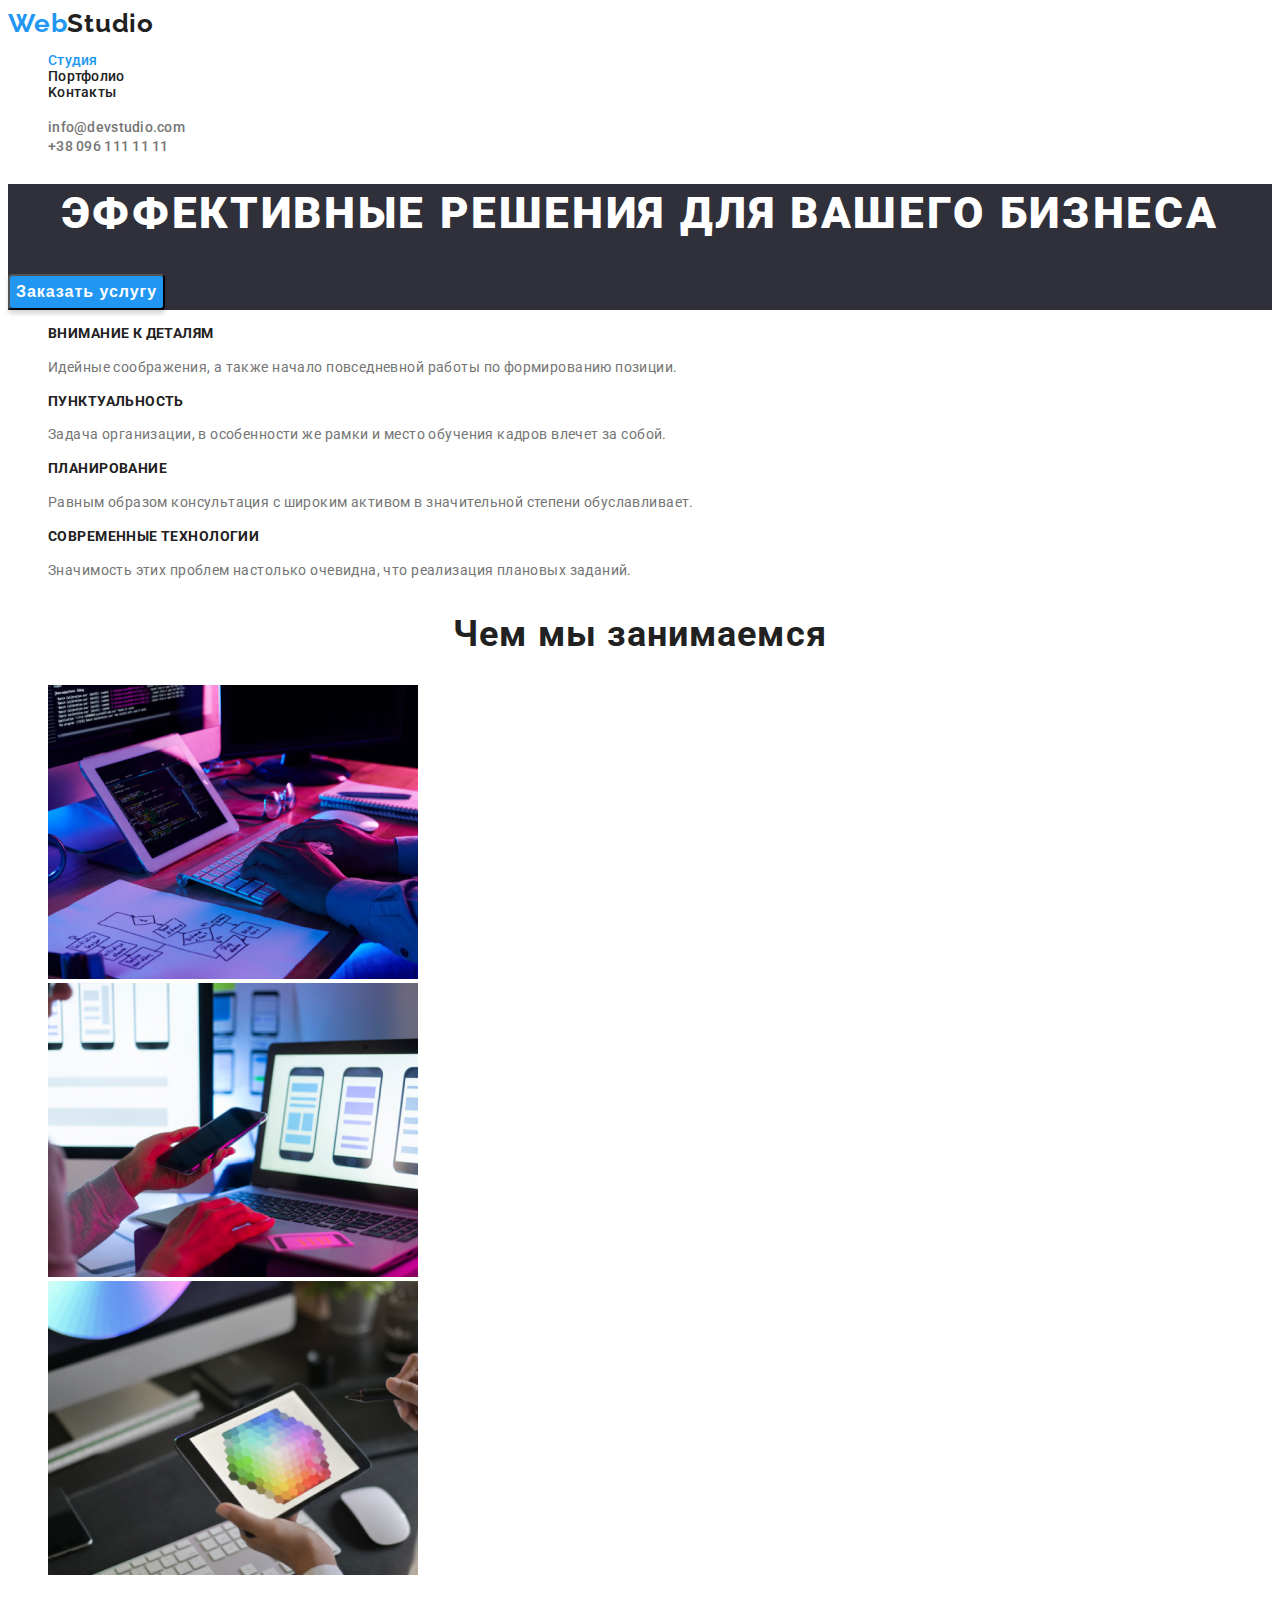
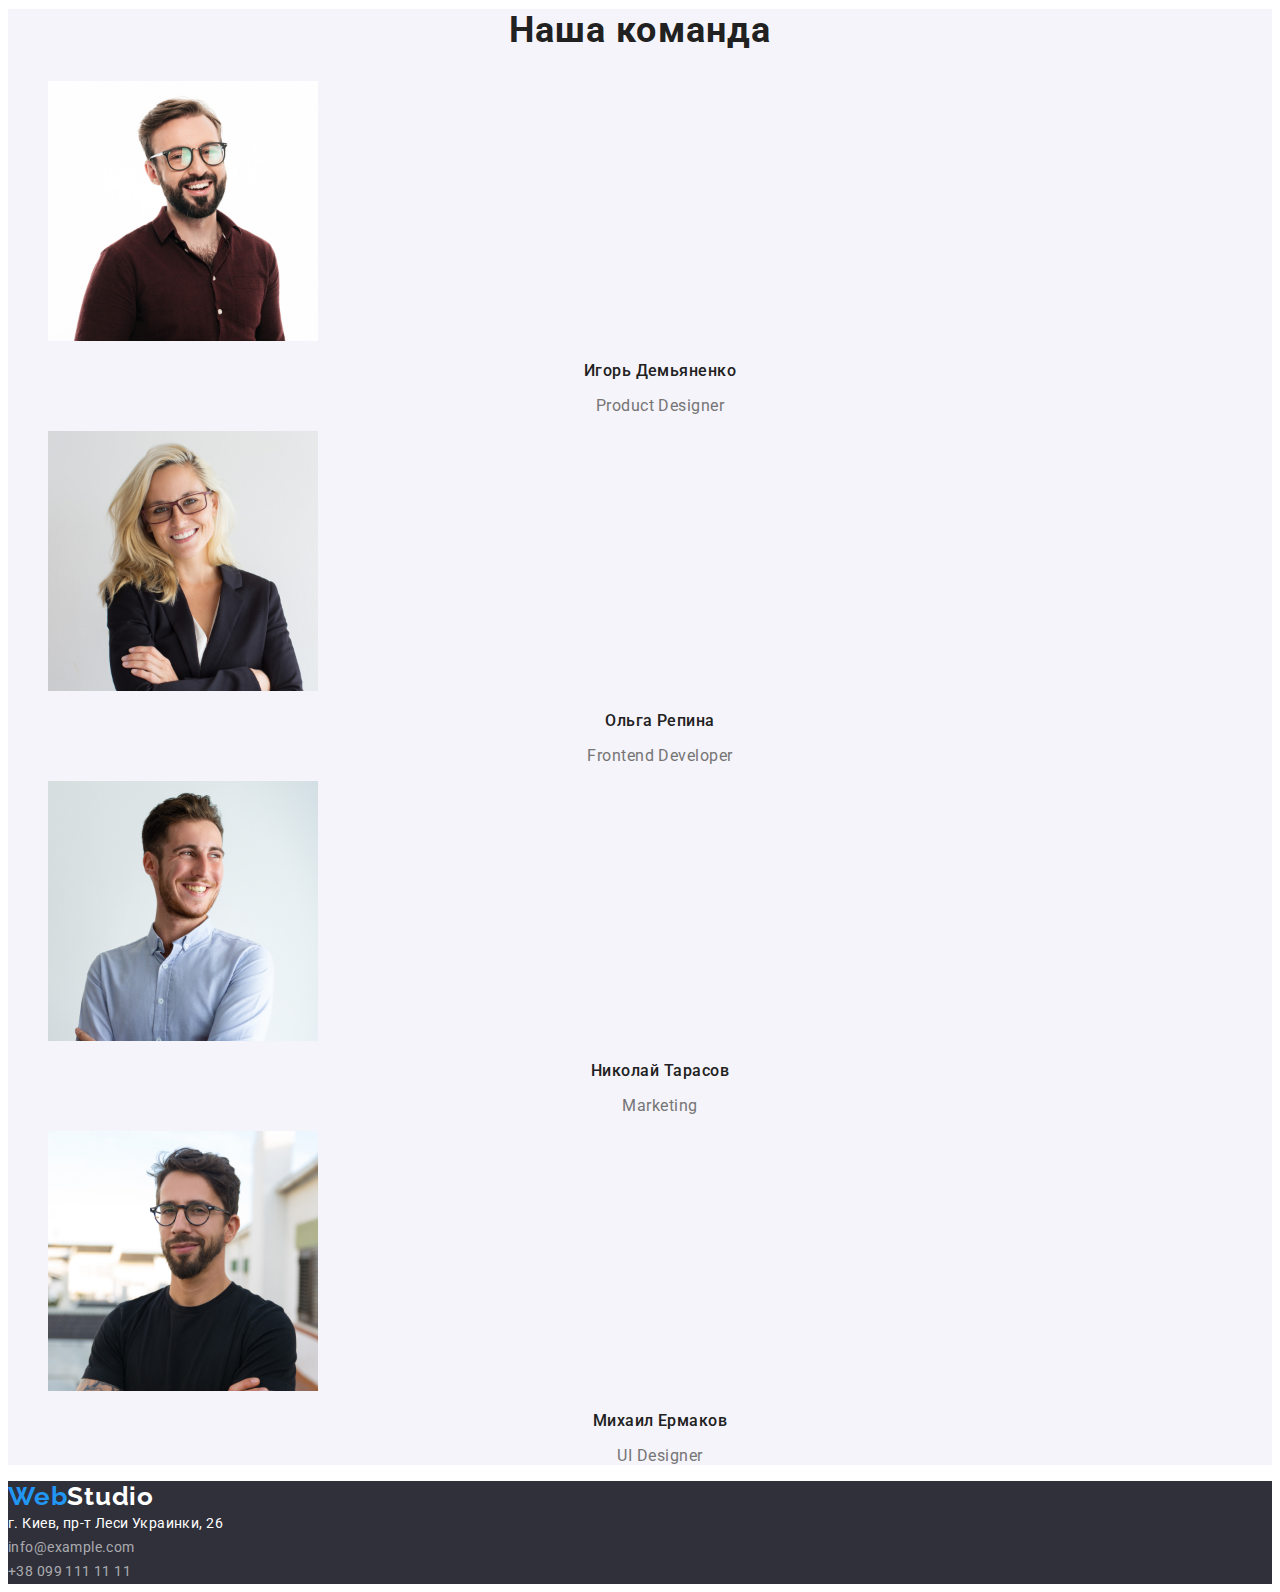
<file: index.html>
<!DOCTYPE html>
<html lang="ru">
  <head>
    <link
      href="https://fonts.googleapis.com/css2?family=Raleway:wght@700&family=Roboto:wght@400;500;700;900&display=swap"
      rel="stylesheet"
    />
    <link rel="stylesheet" type="text/css" href="./css/styles.css" />
    <title>WebStudio</title>
  </head>
  <body>
      <header>
      <nav>
        <a href="index.html" class="logo-link"><span class="logo-accent">Web</span>Studio</a>
        <ul class="nav">
          <li><a href="./index.html" class="nav-link current-link">Студия</a></li>
          <li><a href="./portfolio.html" class="nav-link">Портфолио</a></li>
          <li><Kонтакты href=""class="nav-link">Kонтакты</a></li>
        </ul>
      </nav>
      <ul>
        <li><a href="mailto:info@devstudio.com" class="header-contacts">info@devstudio.com</a></li>
        <li><a href="tel:+380961111111" class="header-contacts">+38 096 111 11 11</a></li>
      </ul>
    </header>
    <!--Hero section-->
    <main>
      <section class="hero">
        <h1 class="hero-title">Эффективные решения для вашего бизнеса</h1>
        <button type="button" class="button">Заказать услугу</button>
      </section>
      <!--Our advantages-->
      <section class="advantag">
        <ul class="advantag-list">
          <li>
            <h3 class="advantag-title">Внимание к деталям</h3>
            <p class="advantag-text">Идейные соображения, а также начало повседневной работы по формированию позиции.</p>
          </li>
          <li>
            <h3 class="advantag-title">Пунктуальность</h3>
            <p class="advantag-text">
              Задача организации, в особенности же рамки и место обучения кадров влечет за собой.
            </p>
          </li>
          <li>
            <h3 class="advantag-title">Планирование</h3>
            <p class="advantag-text">
              Равным образом консультация с широким активом в значительной степени обуславливает.
            </p>
          </li>
          <li>
            <h3 class="advantag-title">Современные технологии</h3>
            <p class="advantag-text">Значимость этих проблем настолько очевидна, что реализация плановых заданий.</p>
          </li>
        </ul>
      </section>
      <!--What are we doing-->
      <section class="doin">
        <h2 class="doin-title">Чем мы занимаемся</h2>
        <ul class="doin-list">
          <li>
            <img src="./imajes/table.jpg" alt="клавиатура" height="294" width="370" />
          </li>
          <li>
            <img src="./imajes/phone.jpg" alt="телефон" height="294" width="370" />
          </li>
          <li>
            <img src="./imajes/keyboard.jpg" alt="планшет" height="294" width="370" />
          </li>
        </ul>
      </section>
      <!--team-->
      <section class="team">
        <h2 class="team-title">Наша команда</h2>
        <ul class="team-list">
          <li>
            <img src="./imajes/img4.jpg" alt="игорь" width="270" height="260" />
            <h3 class="team-name">Игорь Демьяненко</h3>
            <p class="team-post">Product Designer</p>
          </li>
          <li>
            <img src="./imajes/img5.jpg" alt="ольга" width="270" height="260" />
            <h3 class="team-name">Ольга Репина</h3>
            <p class="team-post">Frontend Developer</p>
          </li>
          <li>
            <img src="./imajes/img6.jpg" alt="николай" width="270" height="260" />
            <h3 class="team-name">Николай Тарасов</h3>
            <p class="team-post">Marketing</p>
          </li>
          <li>
            <img src="./imajes/img7.jpg" alt="михаил" width="270" height="260" />
            <h3 class="team-name">Михаил Ермаков</h3>
            <p class="team-post">UI Designer</p>
          </li>
        </ul>
      </section>
    </main>
   <footer class="footer-section">
      <a href="/" class="footer-logo"><span class="logo-accent">Web</span>Studio</a>
      <address class="address">
        г. Киев, пр-т Леси Украинки, 26 <br />
        <a href="mailto:info@example.com" class="footer-contacts">info@example.com</a> <br />
        <a href="tel:+380991111111" class="footer-contacts">+38 099 111 11 11</a>
      </address>
    </footer>
  </body>
</html>
</file>
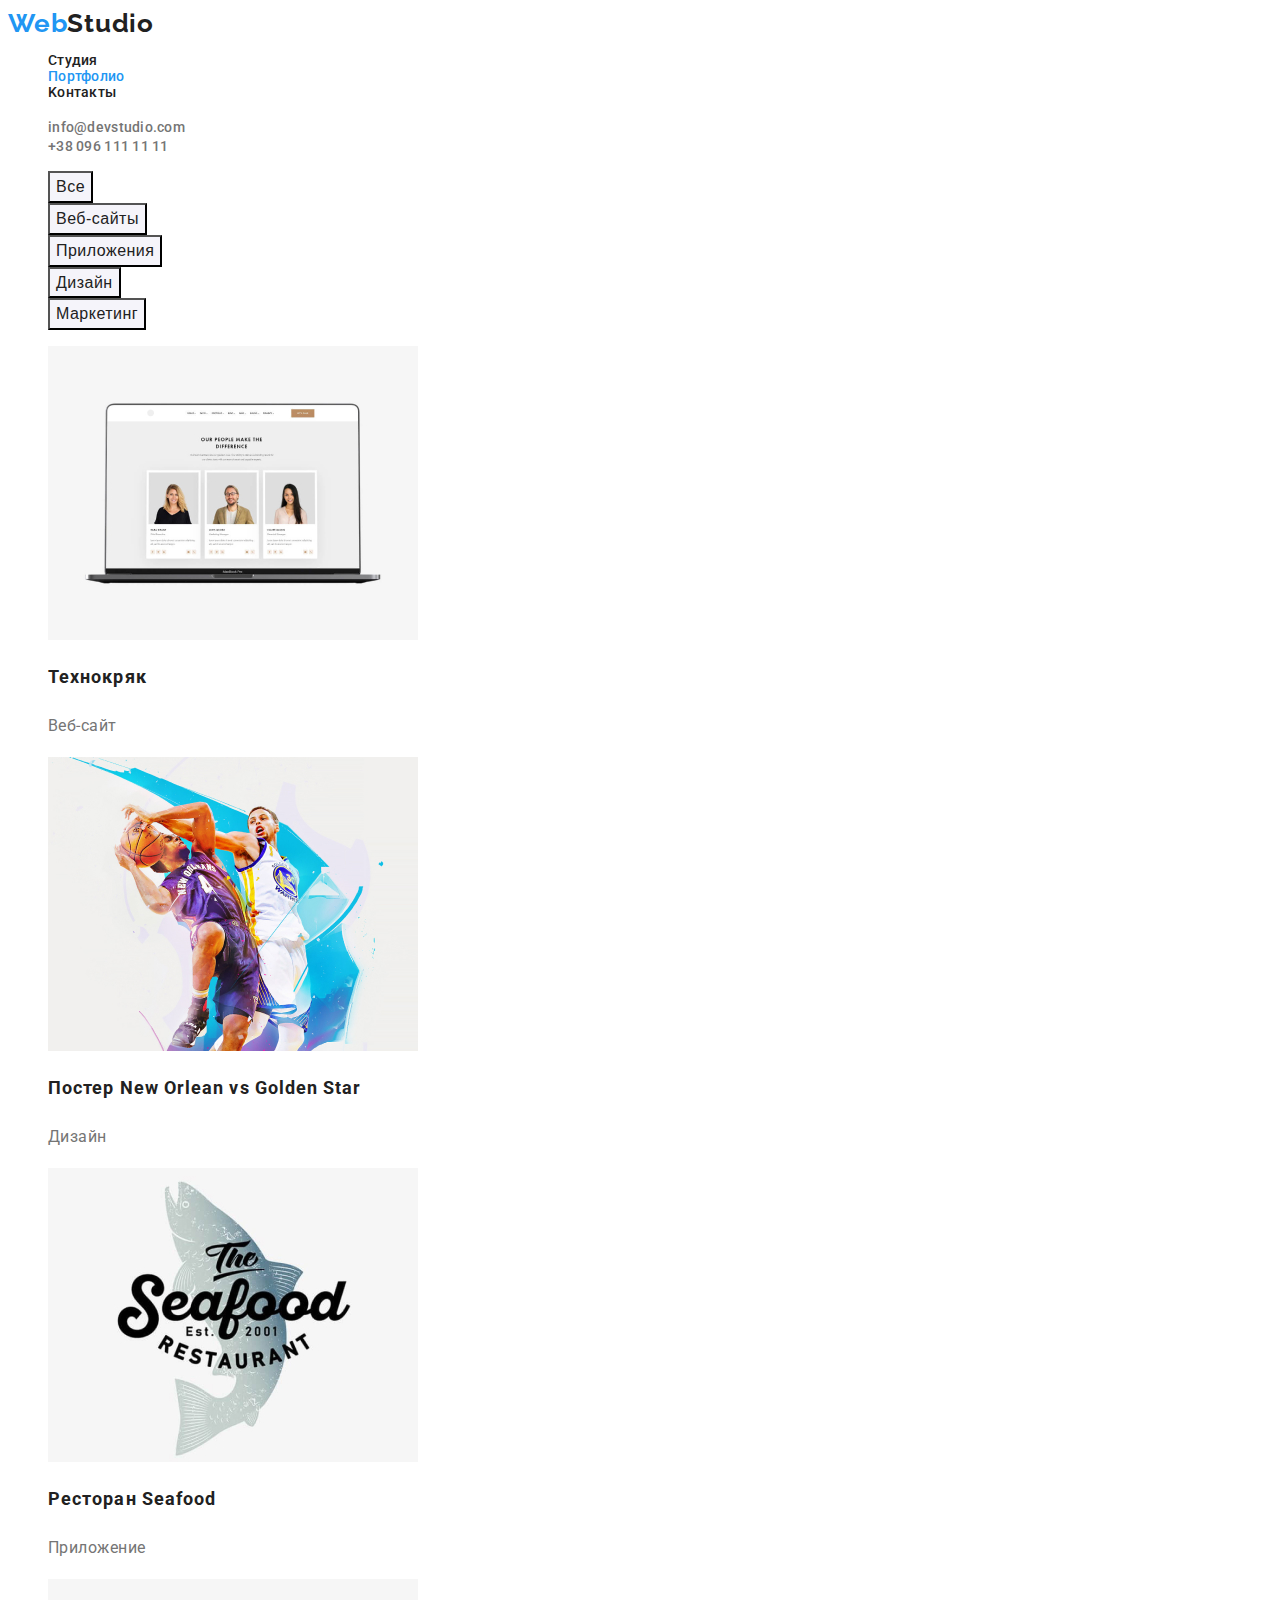
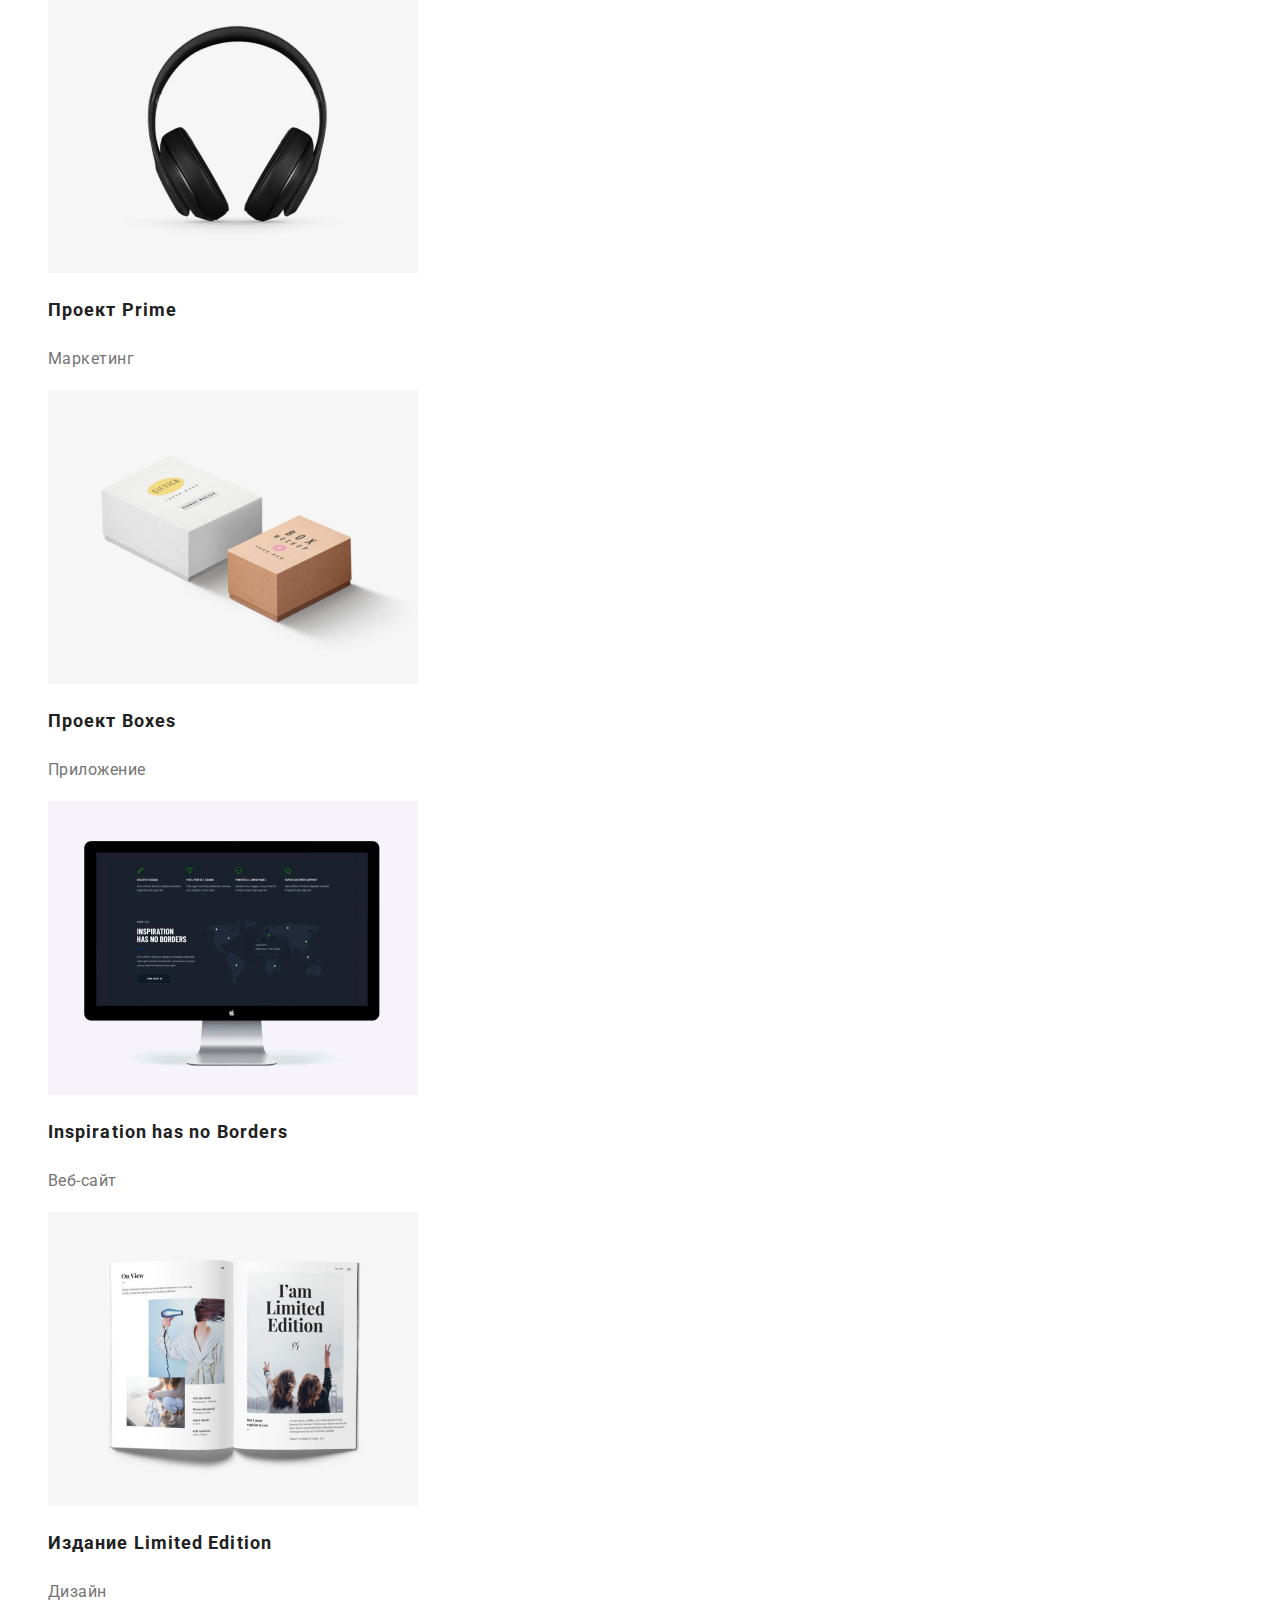
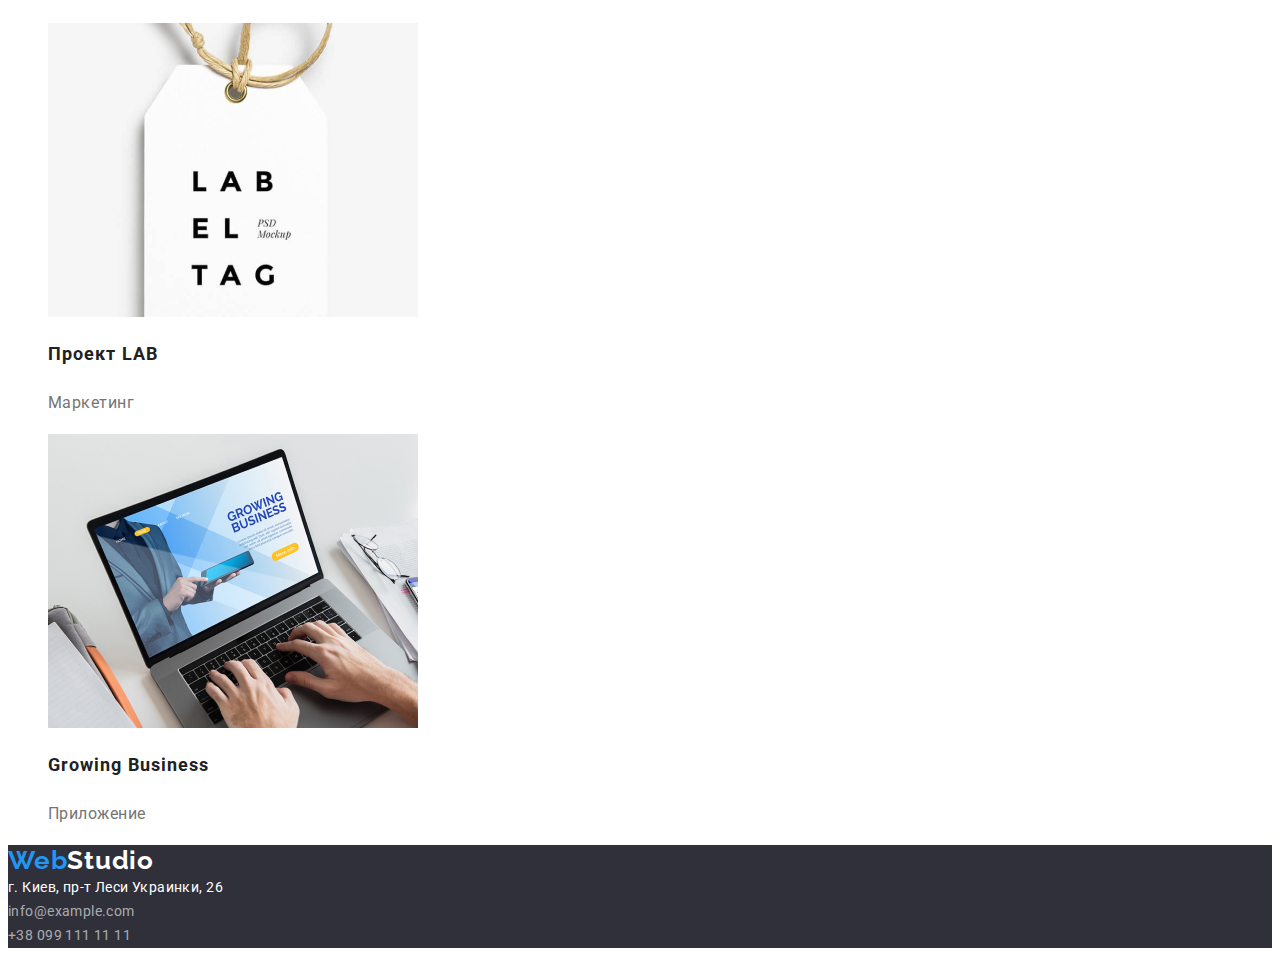
<file: portfolio.html>
<!DOCTYPE html>
<html lang="ru">
  <head>
    <meta charset="UTF-8" />
    <meta http-equiv="X-UA-Compatible" content="IE=edge" />
    <meta name="viewport" content="width=device-width, initial-scale=1.0" />
    <link
      href="https://fonts.googleapis.com/css2?family=Raleway:wght@700&family=Roboto:wght@400;500;700;900&display=swap"
      rel="stylesheet"
    />
    <link rel="stylesheet" type="text/css" href="./css/styles.css" />
    <title>portfolio</title>
  </head>
  <body>
    <header>
      <nav>
        <a href="index.html" class="logo-link"><span class="logo-accent">Web</span>Studio</a>
        <ul class="nav">
          <li><a href="./index.html" class="nav-link ">Студия</a></li>
          <li><a href="./portfolio.html" class="nav-link current-link">Портфолио</a></li>
          <li><Kонтакты href=""class="nav-link">Kонтакты</a></li>
        </ul>
      </nav>
      <ul>
        <li><a href="mailto:info@devstudio.com" class="header-contacts">info@devstudio.com</a></li>
        <li><a href="tel:+380961111111" class="header-contacts">+38 096 111 11 11</a></li>
      </ul>
    </header>
    <!---Наши проекты-->
    <main>
      <section>
        <ul class="projects-filter">
          <li><button type="button" class="projects-button">Все
          </button></li>
          <li><button type="button" class="projects-button">Веб-сайты
          </button></li>
          <li><button type="button" class="projects-button">Приложения
          </button></li>
          <li><button type="button" class="projects-button">Дизайн
          </button></li>
          <li><button type="button" class="projects-button">Маркетинг
          </button></li>
        </ul>
        <ul class="projects-list">
          <li> <a>
            <img src="./imajes/portfolip/tehno-criac.jpg" alt="технокряк" width="370px" height="294px"/> 
            <h2 class="projects-name">Технокряк</h2> 
            <p class="projects-type"> Веб-сайт </p></a>
          </li>
          <li><a>
            <img src="./imajes/portfolip/new-orlean.jpg" alt="баскетбол" width="370px" height="294px"/> 
            <h2 class="projects-name">Постер New Orlean vs Golden Star</h2> 
            <p class="projects-type"> Дизайн</p></a>
          </li>
          <li><a>
            <img src="./imajes/portfolip/seawood.jpg" alt="лого морского ресторана" width="370px" height="294px"/> 
            <h2 class="projects-name">Ресторан Seafood</h2> 
            <p class="projects-type"> Приложение</p></a>
          </li>
          <li><a>
            <img src="./imajes/portfolip/prime.jpg" alt="наушники" width="370px" height="294px"/> 
            <h2 class="projects-name">Проект Prime</h2> 
            <p class="projects-type">Маркетинг</p></a>
          </li>
          <li><a>
            <img src="./imajes/portfolip/boxes.jpg" alt="коробочки" width="370px" height="294px"/> 
            <h2 class="projects-name">Проект Boxes</h2> 
            <p class="projects-type">Приложение</p></a>
          </li>
          <li><a> 
            <img src="./imajes/portfolip/monitor.jpg" alt="монитор" width="370px" height="294px"/> 
            <h2 class="projects-name">Inspiration has no Borders</h2> 
            <p class="projects-type">Веб-сайт</p></a>
          </li>
          <li><a>
            <img src="./imajes/portfolip/magazine.jpg" alt="журнал" width="370px" height="294px"/> 
            <h2 class="projects-name">Издание Limited Edition</h2> 
            <p class="projects-type">Дизайн</p></a>
          </li>
          <li><a>
            <img src="./imajes/portfolip/label.jpg" alt="лейбла" width="370px" height="294px"/> 
            <h2 class="projects-name">Проект LAB</h2> 
            <p class="projects-type">Маркетинг</p></a>
          </li>
          <li><a>
            <img src="./imajes/portfolip/growing.jpg" alt="печатает на ноутбуке" width="370px" height="294px"/>
            <h2 class="projects-name">Growing Business</h2>
            <p class="projects-type">Приложение</p></a>
          </li>
        </ul>
      </section>
    </main>
   <footer class="footer-section">
      <a href="/" class="footer-logo"><span class="logo-accent">Web</span>Studio</a>
      <address class="address">
        г. Киев, пр-т Леси Украинки, 26 <br />
        <a href="mailto:info@example.com" class="footer-contacts">info@example.com</a> <br />
        <a href="tel:+380991111111" class="footer-contacts">+38 099 111 11 11</a>
      </address>
    </footer>
  </body>
</html>
</file>
<file: css/styles.css>
:root {
    --brand-color: #2196F3;
    --title-color: #212121;
    --text-color: #757575;
    --hero-color: #FFFFFF;
    --contact-color: rgba(255, 255, 255, 0.6);
    --main-background: #FFFFFF;
    --secondary-background: #F5F4FA;
}
body {
    color: var(--text-color);
    font-family: roboto, sans-serif;
}
ul {
    list-style: none;
}

/* Header */
.logo-accent {
    color: var(--brand-color)
}

.logo-link {
    color: var(--title-color);

    font-family: raleway, sans-serif;
    font-weight: 700;
    font-size: 26px;
    line-height: 1.19;
    letter-spacing: 0.03em;
    text-decoration: none;
}

.nav {
    color: var(--title-color);

    font-weight: 500;
    font-size: 14px;
    line-height: 1.14;
    letter-spacing: 0.02em;
    list-style: none;
}

.nav-link {
    color: inherit;
    text-decoration: none;
}

.nav-link:hover,
.nav-link:focus,
.header-contacts:hover,
.header-contacts:focus {
    color: var(--brand-color);
}

.header-contacts {
    color: var(--text-color);

    font-weight: 500;
    font-size: 14px;
    line-height: 1.14;
    letter-spacing: 0.02em;
    text-decoration: none;
}

.current-link {
    color: var(--brand-color);
}

/* Hero */
.hero {
    background-color: #2F303A;
}

.hero-title {
    color: var(--hero-color);

    font-weight: 900;
    font-size: 44px;
    line-height: 1.36;
    text-align: center;
    letter-spacing: 0.06em;
    text-transform: uppercase;
}

.button {
    color: var(--hero-color);
    background-color: var(--brand-color);

    font-weight: 700;
    font-size: 16px;
    line-height: 1.88;
    text-align: center;
    letter-spacing: 0.06em;
    background: #2196F3;
    box-shadow: 0px 4px 4px rgba(0, 0, 0, 0.15);
    border-radius: 4px;

    cursor: pointer;
}

/*Our advantages */
.advantag {
    background-color: var(--main-background);
}

.advantag-list {
    list-style: none;
}

.advantag-title {
    color: var(--title-color);

    font-weight: 700;
    font-size: 14px;
    line-height: 1.14;
    letter-spacing: 0.03em;
    text-transform: uppercase;
}

.advantag-text {
    font-weight: 400;
    font-size: 14px;
    line-height: 1.71;
    letter-spacing: 0.03em;
}

/*Doing*/
.doin {
    background-color: var(--main-background);
}

.doin-title {
    color: var(--title-color);

    font-weight: 700;
    font-size: 36px;
    line-height: 1.17;
    text-align: center;
    letter-spacing: 0.03em;
}

.doin-list {
    list-style: none;
}

/* Team */
.team {
    background-color: var(--secondary-background);
}

.team-title {
    color: var(--title-color);

    font-weight: 700;
    font-size: 36px;
    line-height: 1.17;
    text-align: center;
    letter-spacing: 0.03em;
}

.team-list {
    list-style: none;
}

.team-name {
    color: var(--title-color);

    font-weight: 500;
    font-size: 16px;
    line-height: 1.19;
    text-align: center;
    letter-spacing: 0.03em;
}

.team-post {
    font-weight: 400;
    font-size: 16px;
    line-height: 1.19;
    text-align: center;
    letter-spacing: 0.03em;
}

/* Footer */
.footer-section {
    background-color: #2F303A;
}

.footer-logo {
    color: #FFFFFF;

    font-family: raleway, sans-serif;
    font-weight: 700;
    font-size: 26px;
    line-height: 1.19;
    letter-spacing: 0.03em;
    text-decoration: none;
}

.address {
    color: #FFFFFF;

    font-style: normal;
    font-weight: 400;
    font-size: 14px;
    line-height: 1.71;
    letter-spacing: 0.03em;
}

.footer-contacts {
    color: rgba(255, 255, 255, 0.6);
    text-decoration: none;
}

.footer-contacts:hover,
.footer-contacts:focus {
    color: var(--brand-color);
}

/* Portfolio.html */
/*Projects */
.projects-button {
    color: var(--title-color);
    background-color: #F5F4FA;

    font-weight: 500;
    font-size: 16px;
    line-height: 1.62;
    text-align: center;
    letter-spacing: 0.03em;
}

.projects-filter {
    list-style: none;
}

.projects-button:hover, .projects-button:focus {
    color: var(--hero-color);
    background-color: var(--brand-color);
    cursor: pointer;
}
.projects-list {
    list-style: none;
}

.projects-name {
    color: var(--title-color);

    font-weight: 700;
    font-size: 18px;
    line-height: 2;
    letter-spacing: 0.06em;
    
}

.projects-type {
font-family: 'Roboto';
font-style: normal;
font-weight: 400;
font-size: 16px;
line-height: 30px;
letter-spacing: 0.03em;
color: #757575;
}
</file>
